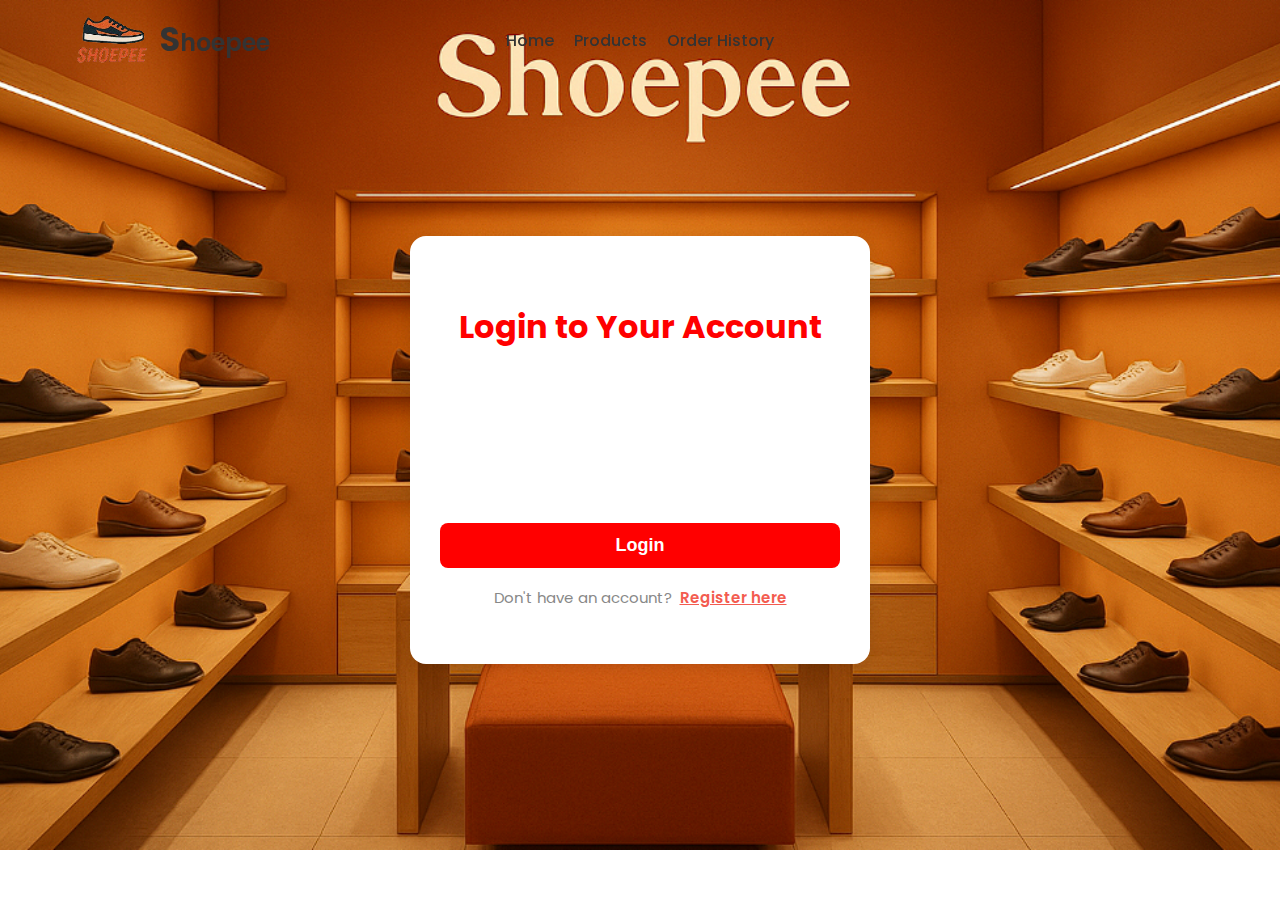
<file: login.html>
<!DOCTYPE html>
<html lang="en">
<head>
    <meta charset="UTF-8">
    <meta name="viewport" content="width=device-width, initial-scale=1.0">
    <title>Login - Shoepee</title>
    <link rel="icon" href="assets/img/logoshoepee.png" type="image/x-icon">
    <link rel="stylesheet" href="assets/css/base.css">
    <link rel="stylesheet" href="assets/css/navbar.css">
    <link rel="stylesheet" href="assets/css/hero.css">
    <link rel="stylesheet" href="assets/css/products.css">
    <link rel="stylesheet" href="assets/css/modals.css">
    <link rel="stylesheet" href="assets/css/cart.css">
    <link rel="stylesheet" href="assets/css/order-history.css">
    <link rel="stylesheet" href="assets/css/forms.css">
    <link rel="stylesheet" href="assets/css/footer.css">
    <link rel="stylesheet" href="assets/css/utilities.css">
    <link href="https://fonts.googleapis.com/css2?family=Poppins:wght@400;600&display=swap" rel="stylesheet">
</head>
<body class="login-page">
    <header class="navbar navbar-light">
        <a href="index.html" class="logo">
            <img src="assets/img/logoshoepee.png" alt="Shoepee's Logo" class="logo-img">
            <span class="logo-text">Shoepee</span>
        </a>
        <button class="hamburger-menu" aria-label="Open navigation" aria-controls="mobileNav" aria-expanded="false" onclick="openMobileNav()">
            <span></span>
            <span></span>
            <span></span>
        </button>
        <nav class="main-nav">
            <ul class="nav-links">
                <li><a href="index.html">Home</a></li>
                <li><a href="products.html">Products</a></li>
                <li><a href="order-history.html">Order History</a></li>
            </ul>
        </nav>
        <div class="mobile-nav-overlay" id="mobileNavOverlay" onclick="closeMobileNav()"></div>
        <nav class="mobile-nav" id="mobileNav" aria-hidden="true">
            <button class="close-mobile-nav" aria-label="Close navigation" onclick="closeMobileNav()">&times;</button>
            <ul class="nav-links">
                <li><a href="index.html" onclick="closeMobileNav()">Home</a></li>
                <li><a href="products.html" onclick="closeMobileNav()">Products</a></li>
                <li><a href="order-history.html" onclick="closeMobileNav()">Order History</a></li>
            </ul>
        </nav>
    </header>

    <div class="auth-container">
        <div class="auth-box">
            <h2>Login to Your Account</h2>
            <form id="loginForm" onsubmit="return handleLogin(event)">
                <div class="form-group">
                    <input type="email" id="email" placeholder="Email" required>
                </div>
                <div class="form-group">
                    <input type="password" id="password" placeholder="Password" required>
                </div>
                <button type="submit" class="auth-button">Login</button>
            </form>
            <p class="auth-switch">Don't have an account? <a href="register.html">Register here</a></p>
        </div>
    </div>

    <!-- Toast Container -->
    <div id="toast-container"></div>

    <script src="assets/js/script.js"></script>
    <script>
        function openMobileNav() {
            document.getElementById('mobileNav').classList.add('active');
            document.getElementById('mobileNavOverlay').style.display = 'block';
            document.querySelector('.hamburger-menu').setAttribute('aria-expanded', 'true');
            document.getElementById('mobileNav').setAttribute('aria-hidden', 'false');
        }
        function closeMobileNav() {
            document.getElementById('mobileNav').classList.remove('active');
            document.getElementById('mobileNavOverlay').style.display = 'none';
            document.querySelector('.hamburger-menu').setAttribute('aria-expanded', 'false');
            document.getElementById('mobileNav').setAttribute('aria-hidden', 'true');
        }
    </script>
</body>
</html>
</file>
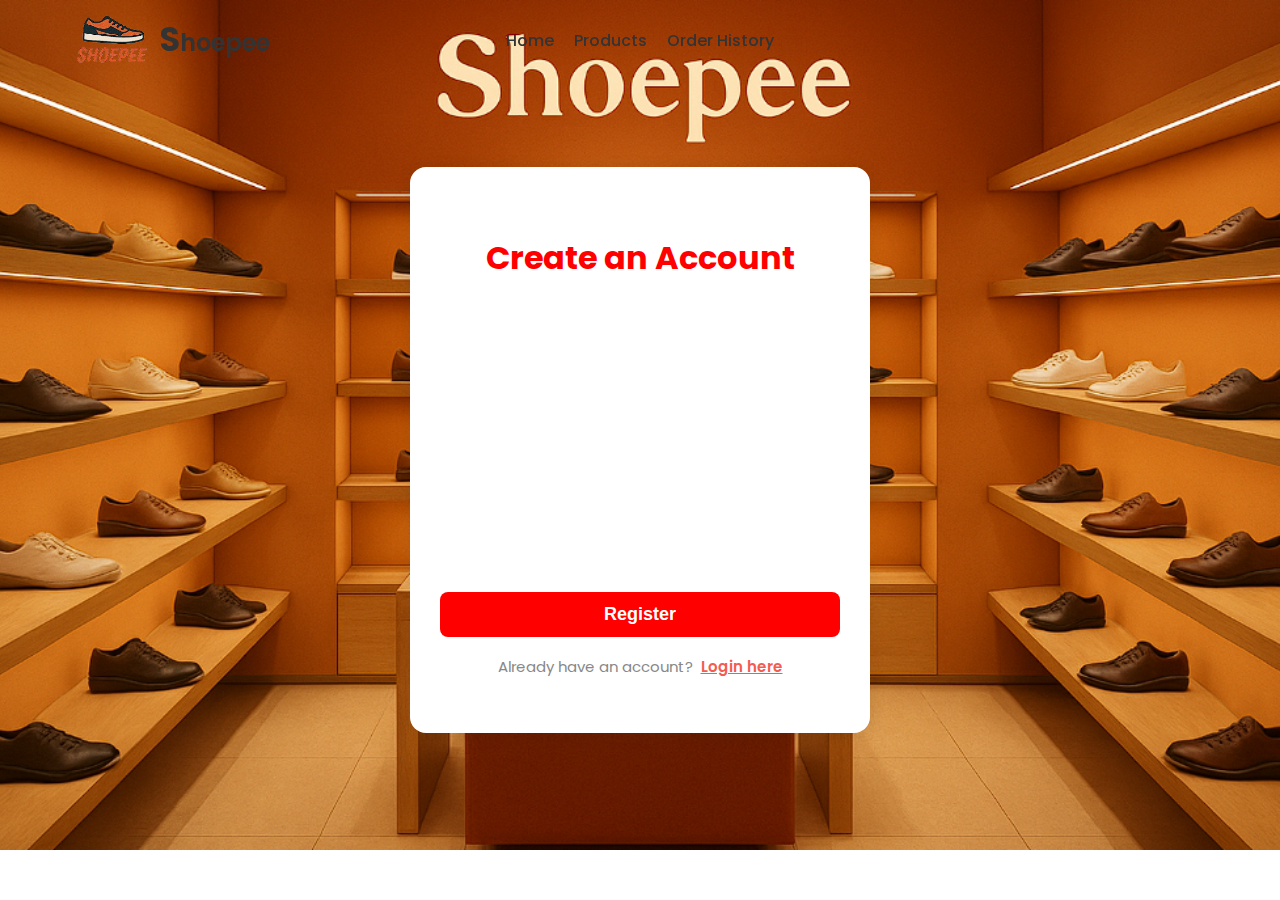
<file: register.html>
<!DOCTYPE html>
<html lang="en">
<head>
    <meta charset="UTF-8">
    <meta name="viewport" content="width=device-width, initial-scale=1.0">
    <title>Register - Shoepee</title>
    <link rel="icon" href="assets/img/logoshoepee.png" type="image/x-icon">
    <link rel="stylesheet" href="assets/css/base.css">
    <link rel="stylesheet" href="assets/css/navbar.css">
    <link rel="stylesheet" href="assets/css/hero.css">
    <link rel="stylesheet" href="assets/css/products.css">
    <link rel="stylesheet" href="assets/css/modals.css">
    <link rel="stylesheet" href="assets/css/cart.css">
    <link rel="stylesheet" href="assets/css/order-history.css">
    <link rel="stylesheet" href="assets/css/forms.css">
    <link rel="stylesheet" href="assets/css/footer.css">
    <link rel="stylesheet" href="assets/css/utilities.css">
    <link href="https://fonts.googleapis.com/css2?family=Poppins:wght@400;600&display=swap" rel="stylesheet">
</head>
<body class="register-page">
    <header class="navbar navbar-light">
        <a href="index.html" class="logo">
            <img src="assets/img/logoshoepee.png" alt="Shoepee's Logo" class="logo-img">
            <span class="logo-text">Shoepee</span>
        </a>
        <button class="hamburger-menu" aria-label="Open navigation" aria-controls="mobileNav" aria-expanded="false" onclick="openMobileNav()">
            <span></span>
            <span></span>
            <span></span>
        </button>
        <nav class="main-nav">
            <ul class="nav-links">
                <li><a href="index.html">Home</a></li>
                <li><a href="products.html">Products</a></li>
                <li><a href="order-history.html">Order History</a></li>
            </ul>
        </nav>
        <div class="mobile-nav-overlay" id="mobileNavOverlay" onclick="closeMobileNav()"></div>
        <nav class="mobile-nav" id="mobileNav" aria-hidden="true">
            <button class="close-mobile-nav" aria-label="Close navigation" onclick="closeMobileNav()">&times;</button>
            <ul class="nav-links">
                <li><a href="index.html" onclick="closeMobileNav()">Home</a></li>
                <li><a href="products.html" onclick="closeMobileNav()">Products</a></li>
                <li><a href="order-history.html" onclick="closeMobileNav()">Order History</a></li>
            </ul>
        </nav>
    </header>

    <div class="auth-container">
        <div class="auth-box">
            <h2>Create an Account</h2>
            <form id="registerForm" onsubmit="return handleRegister(event)">
                <div class="form-group">
                    <input type="text" id="fullName" placeholder="Full Name" required>
                </div>
                <div class="form-group">
                    <input type="email" id="email" placeholder="Email" required>
                </div>
                <div class="form-group">
                    <input type="password" id="password" placeholder="Password" required>
                </div>
                <div class="form-group">
                    <input type="password" id="confirmPassword" placeholder="Confirm Password" required>
                </div>
                <button type="submit" class="auth-button">Register</button>
            </form>
            <p class="auth-switch">Already have an account? <a href="login.html">Login here</a></p>
        </div>
    </div>

    <!-- Toast Container -->
    <div id="toast-container"></div>

    <script src="assets/js/script.js"></script>
    <script>
        function openMobileNav() {
            document.getElementById('mobileNav').classList.add('active');
            document.getElementById('mobileNavOverlay').style.display = 'block';
            document.querySelector('.hamburger-menu').setAttribute('aria-expanded', 'true');
            document.getElementById('mobileNav').setAttribute('aria-hidden', 'false');
        }
        function closeMobileNav() {
            document.getElementById('mobileNav').classList.remove('active');
            document.getElementById('mobileNavOverlay').style.display = 'none';
            document.querySelector('.hamburger-menu').setAttribute('aria-expanded', 'false');
            document.getElementById('mobileNav').setAttribute('aria-hidden', 'true');
        }
    </script>
</body>
</html>
</file>
<file: assets/css/base.css>
html {
  scroll-behavior: smooth;
}

body {
  margin: 0;
  font-family: 'Poppins', sans-serif;
  background-color: #f8f8f8;
  color: #333;
  margin-top: 80px; 
  overflow-x: hidden;
}

body.login-page,
body.register-page {
  margin-top: 0 !important;
} 

/* Prevent background scroll when modal is open */
body.modal-open {
  overflow: hidden !important;
  touch-action: none;
  height: 100vh;
}

/* Ensure scroll is restored when modal closes */
body:not(.modal-open) {
  overflow-x: hidden;
  overflow-y: auto;
}

@media (max-width: 900px) {
  body {
    margin-top: 0 !important;
  }
  
  body.login-page,
  body.register-page {
    margin-top: 0 !important;
  }
}

@media (max-width: 600px) {
  body {
    margin-top: 0 !important;
  }
  
  body.login-page,
  body.register-page {
    margin-top: 0 !important;
  }
}
</file>
<file: assets/css/navbar.css>
.navbar {
  background-color: transparent;
  backdrop-filter: none;  
  border: none;            
  box-shadow: none;       
  padding: 10px 40px;
  display: flex;
  justify-content: space-between;
  align-items: center;
  position: fixed;
  top: 0;
  left: 0;
  right: 0;
  z-index: 2000;
  transition: all 0.3s ease;
  width: 100vw;
  box-sizing: border-box;
  padding-left: 75px;
  padding-right: 40px;
}

/* Navbar color variants */
.navbar-light {
  background-color: rgba(255, 255, 255, 0.95);
  backdrop-filter: blur(10px);
  box-shadow: 0 2px 20px rgba(0, 0, 0, 0.1);
}

.navbar-dark {
  background-color: rgba(0, 0, 0, 0.8);
  backdrop-filter: blur(10px);
  box-shadow: 0 2px 20px rgba(0, 0, 0, 0.3);
}

.logo {
  display: flex;
  align-items: center;
  text-decoration: none;
  flex-shrink: 0;
}

.logo-img {
  height: 60px;
  margin-right: 10px;
}

.logo-text {
  font-weight: 600;
  font-size: 24px;
  color: white;
  transition: color 0.3s ease;
}

.navbar-light .logo-text {
  color: #333;
}

.navbar-dark .logo-text {
  color: white;
}

.logo-text::first-letter {
  font-size: 33px;
  font-weight: bold;
}

.main-nav {
  position: absolute;
  left: 50%;
  transform: translateX(-50%);
}

.utility-nav {
  flex-shrink: 0;
}

.nav-links {
  list-style: none;
  display: flex;
  gap: 20px;
  padding: 0;
  margin: 0;
}

.nav-links li a {
  color: white;
  text-decoration: none;
  font-weight: 500;
  transition: color 0.3s ease;
}

.navbar-light .nav-links li a {
  color: #333;
}

.navbar-dark .nav-links li a {
  color: white;
}

.nav-links li a:hover {
  color: #f35c50;
  text-decoration: underline;
  text-decoration-color: #f35c50;
  text-decoration-thickness: 3px;
} 

/* Hamburger menu styles */
.hamburger-menu {
  display: none;
  flex-direction: column;
  justify-content: center;
  align-items: center;
  width: 40px;
  height: 40px;
  background: none;
  border: none;
  cursor: pointer;
  z-index: 1100;
}
.hamburger-menu span {
  display: block;
  width: 28px;
  height: 4px;
  margin: 4px 0;
  background: #f35c50;
  border-radius: 2px;
  transition: all 0.3s;
}

/* Mobile menu overlay */
.mobile-nav-overlay {
  display: none;
  position: fixed;
  top: 0;
  left: 0;
  width: 100vw;
  height: 100vh;
  background: rgba(0,0,0,0.7);
  z-index: 1200;
  opacity: 0;
  pointer-events: none;
  transition: opacity 0.3s;
}
.mobile-nav-overlay.active {
  display: block;
  opacity: 1;
  pointer-events: auto;
}

.mobile-nav {
  position: fixed;
  top: 0;
  right: -100vw;
  width: 80vw;
  max-width: 350px;
  height: 100vh;
  background: #fff;
  box-shadow: -2px 0 16px rgba(0,0,0,0.15);
  z-index: 1300;
  display: flex;
  flex-direction: column;
  padding: 40px 24px 24px 24px;
  transition: right 0.3s;
}
.mobile-nav.active {
  right: 0;
}
.mobile-nav .nav-links {
  flex-direction: column;
  gap: 24px;
  margin-top: 40px;
}
.mobile-nav .nav-links li a {
  color: #222;
  font-size: 1.2rem;
  font-weight: 600;
}
.mobile-nav .close-mobile-nav {
  position: absolute;
  top: 18px;
  right: 18px;
  background: none;
  border: none;
  font-size: 2rem;
  color: #f35c50;
  cursor: pointer;
}

.hamburger-menu,
.mobile-nav .close-mobile-nav {
  min-width: 44px;
  min-height: 44px;
  touch-action: manipulation;
}

body.mobile-nav-open {
  overflow: hidden !important;
  touch-action: none;
}

/* Ensure scroll is restored when mobile nav closes */
body:not(.mobile-nav-open) {
  overflow-x: hidden;
  overflow-y: auto;
}

body.login-page .navbar {
  background: transparent !important;
  box-shadow: none !important;
  backdrop-filter: none !important;
}

body.register-page .navbar {
  background: transparent !important;
  box-shadow: none !important;
  backdrop-filter: none !important;
}

@media (max-width: 900px) {
  .navbar {
    padding-left: 8px;
    padding-right: 8px;
  }
  .logo-img {
    height: 40px;
  }
  .main-nav,
  .utility-nav {
    display: none !important;
  }
  .hamburger-menu {
    display: flex;
  }
}

@media (max-width: 600px) {
  .navbar {
    padding-left: 4px;
    padding-right: 4px;
  }
  .logo-text {
    font-size: 18px;
  }
} 

.navbar {
  z-index: 2000;
}

.mobile-nav {
  top: 0 !important;
  width: 90vw;
  max-width: 320px;
}

@media (max-width: 600px) {
  .mobile-nav {
    padding: 24px 8px 8px 8px;
  }
  .mobile-nav .nav-links li a {
    font-size: 1rem;
  }
  .navbar {
    background: rgba(0,0,0,0.7);
    backdrop-filter: blur(10px);
  }
  
  /* Ensure navbar doesn't interfere with modals */
  .navbar:not(.navbar-light) {
    background: rgba(0,0,0,0.7);
  }
  
  .navbar.navbar-light {
    background: rgba(255,255,255,0.95);
  }
  
  /* Products page specific mobile navbar styling */
  body:not(.login-page):not(.register-page) .navbar .nav-links li a {
    color: #000 !important;
  }
  
  body:not(.login-page):not(.register-page) .navbar .logo-text {
    color: #000 !important;
  }
  
  body:not(.login-page):not(.register-page) .hamburger-menu span {
    background: #000 !important;
  }
}
</file>
<file: assets/css/hero.css>
.hero {
  background-image: url('../img/bg5.png');
  background-size: cover;
  background-position: center;
  background-repeat: no-repeat;
  height: 83vh;
  color: #fff;
  padding-left: 75px;
  margin-top: -80px;
  text-align: left;
  padding-top: 160px;
  position: relative;
}

/* Ensure hero background only applies to pages with hero sections */
body:not(.login-page):not(.register-page) .hero {
  background-image: url('../img/bg5.png');
}

.hero::before {
  display: none;
}

.hero-content {
  position: relative;
  z-index: 2;
  max-width: 600px;
}

.hero h2 {
  font-size: 72px;
  margin-bottom: 25px;
  font-family: 'Poppins', sans-serif;
  font-weight: 800;
  line-height: 1.1;
  text-transform: uppercase;
  letter-spacing: 1.5px;
  text-shadow: 2px 2px 4px rgba(0, 0, 0, 0.3);
  position: relative;
  width: fit-content;
  display: flex;
  align-items: center;
  gap: 10px;
}

.hero h2.typewriter {
  overflow: hidden;
  border-right: 3px solid #f35c50;
  white-space: nowrap;
  margin: 0;
  animation: typing 3.5s steps(40, end),
             blink-caret 0.75s step-end infinite;
}

.hero .highlight {
  color: #ff1100;
  position: relative;
  display: inline-block;
  font-size: 100px;
  font-family: 'Roboto Slab', serif;
}

.hero .highlight.typewriter {
  overflow: hidden;
  border-right: 3px solid #ff1100;
  white-space: nowrap;
  animation: typing 2s steps(20, end),
             blink-caret 0.75s step-end infinite;
}

.hero .highlight::after {
  content: '';
  position: absolute;
  bottom: 5px;
  left: 0;
  width: 100%;
  height: 3px;
  background-color: #f35c50;
  transform: scaleX(0);
  transform-origin: right;
  transition: transform 0.3s ease;
}

.hero .highlight:hover::after {
  transform: scaleX(1);
  transform-origin: left;
}

.hero-subtitle {
  font-size: 32px;
  margin-bottom: 20px;
  font-family: 'Poppins', sans-serif;
  font-weight: 600;
  color: #ffffff;
  opacity: 0.95;
  animation: fadeInUp 1s ease-out 0.2s backwards;
  text-shadow: 1px 1px 3px rgba(0, 0, 0, 0.2);
}

.hero-description {
  font-size: 20px;
  margin-bottom: 35px;
  font-family: 'Poppins', sans-serif;
  color: #ffffff;
  opacity: 0.9;
  line-height: 1.6;
  animation: fadeInUp 1s ease-out 0.4s backwards;
  max-width: 500px;
  text-shadow: 1px 1px 2px rgba(0, 0, 0, 0.2);
}

.butones {
  margin-top: 25px;
  background-color: #ff1100;
  color: #fff;
  padding: 18px 40px;
  border-radius: 30px;
  font-size: 20px;
  font-weight: 600;
  text-decoration: none;
  transition: all 0.3s ease;
  border: 2px solid #f35c50;
  animation: fadeInUp 1s ease-out 0.6s backwards;
  text-transform: uppercase;
  letter-spacing: 1px;
}

.butones:hover {
  background-color: transparent;
  color: #f35c50;
  transform: translateY(-3px);
  box-shadow: 0 5px 15px rgba(243, 92, 80, 0.3);
}

@keyframes typing {
  from { width: 0; }
  to { width: 100%; }
}

@keyframes blink-caret {
  from, to { border-color: transparent; }
  50% { border-color: #f35c50; }
}

@media (max-width: 900px) {
  .hero {
    margin-top: 0;
    padding-left: 8px;
    padding-top: 48px;
    min-height: 100svh;
    height: auto;
    width: 100vw;
    overflow-x: hidden;
    z-index: 1;
  }
  .hero h2 {
    font-size: 2.2rem;
  }
  .hero .highlight {
    font-size: 2.5rem;
  }
  .hero-content {
    max-width: 95vw;
    width: 100%;
  }
  .hero-subtitle {
    font-size: 1.2rem;
  }
  .hero-description {
    font-size: 1rem;
    max-width: 90vw;
  }
  .butones {
    padding: 12px 24px;
    font-size: 1rem;
  }
}

@media (max-width: 600px) {
  .hero {
    padding-top: 80px;
    padding-left: 4px;
    min-height: 60vh;
    height: auto;
    background-size: cover; /* Always fill the hero area */
    background-position: center top; /* Show the top/center of the image */
    background-repeat: no-repeat;
    /* Remove background-color and background-size: contain */
  }
  .hero h2 {
    font-size: 1.5rem;
  }
  .hero .highlight {
    font-size: 2rem;
  }
  .hero-content {
    max-width: 99vw;
    width: 100%;
  }
  .hero-subtitle {
    font-size: 1rem;
  }
  .hero-description {
    font-size: 0.95rem;
    max-width: 98vw;
  }
  .butones {
    padding: 10px 16px;
    font-size: 0.95rem;
  }
  .hero h2.typewriter {
    animation: none !important;
    overflow: visible !important;
    white-space: normal !important;
    border-right: none !important;
  }
  /* On mobile, background-size: cover ensures the image fills the hero area */
}

/* NOTE: For the home page, set body { margin-top: 0 !important; } in a mobile media query in base.css if needed. */
</file>
<file: assets/css/products.css>
.popular {
  padding: 4rem 2rem;
  background: #f8f9fa;
}

.popular .subtitle {
  text-align: center;
  font-size: 2.5rem;
  margin-bottom: 3rem;
  color: #333;
  font-weight: 700;
  text-transform: uppercase;
  letter-spacing: 1px;
}

.product-grid {
  display: grid;
  grid-template-columns: repeat(auto-fit, minmax(300px, 1fr));
  gap: 2rem;
  max-width: 1400px;
  margin: 0 auto;
}

.product-card {
  background: #fff;
  border-radius: 15px;
  overflow: hidden;
  transition: transform 0.3s ease, box-shadow 0.3s ease;
  position: relative;
  box-shadow: 0 10px 20px rgba(0,0,0,0.3);
}

.product-card:hover {
  transform: translateY(-5px);
  box-shadow: 0 10px 20px rgba(0,0,0,0.9);
}

.product-image {
  position: relative;
  overflow: hidden;
  aspect-ratio: 1;
}

.product-image img {
  width: 100%;
  height: 100%;
  object-fit: cover;
  transition: transform 0.3s ease;
}

.product-card:hover .product-image img {
  transform: scale(1.05);
}

.product-card.premium {
  background: linear-gradient(145deg, #ffffff, #f5f5f5);
  border: 1px solid rgba(0,0,0,0.1);
  padding: 1.5rem;
  border-radius: 15px;
  overflow: hidden;
  transition: transform 0.3s ease, box-shadow 0.3s ease;
  position: relative;
}

.product-card.premium:hover {
  transform: translateY(-5px);
  box-shadow: 0 10px 20px rgba(0,0,0,0.7);
}

.premium .card-badge {
  position: absolute;
  top: 1rem;
  left: 1rem;
  background: #ff0015;
  color: white;
  padding: 0.5rem 1rem;
  border-radius: 25px;
  font-weight: 600;
  font-size: 0.9rem;
  z-index: 2;
}

.premium .product-image {
  position: relative;
  overflow: hidden;
  aspect-ratio: 1;
  border-radius: 10px;
  margin-bottom: 1rem;
}

.premium .product-image img {
  width: 100%;
  height: 100%;
  object-fit: cover;
  transition: transform 0.3s ease;
}

.premium .hover-overlay {
  position: absolute;
  top: 0;
  left: 0;
  right: 0;
  bottom: 0;
  background: rgba(0,0,0,0.5);
  display: flex;
  align-items: center;
  justify-content: center;
  opacity: 0;
  transition: opacity 0.3s ease;
}

.premium:hover .hover-overlay {
  opacity: 1;
}

.premium .quick-view {
  color: white;
  font-weight: 600;
  padding: 0.8rem 1.5rem;
  border: 2px solid white;
  border-radius: 25px;
  cursor: pointer;
  transition: all 0.3s ease;
}

.premium .quick-view:hover {
  background: white;
  color: #ff4757;
}

.premium .product-info {
  padding: 0.5rem;
}

.premium .product-header {
  display: flex;
  justify-content: space-between;
  align-items: center;
  margin-bottom: 0.5rem;
}

.premium .brand-tag {
  color: #ff4757;
  font-weight: 600;
  font-size: 0.9rem;
}

.premium .rating {
  display: flex;
  align-items: center;
  gap: 0.5rem;
}

.premium .stars {
  color: #ffa502;
}

.premium .rating-count {
  color: #747d8c;
  font-size: 0.9rem;
}

.premium h3 {
  font-size: 1.2rem;
  font-weight: 600;
  color: #2f3542;
  margin-bottom: 0.5rem;
}

.premium .price-tag {
  font-size: 1.5rem;
  font-weight: 700;
  color: #2f3542;
  margin: 0.5rem 0;
}

.premium .sales-info {
  background: #f1f2f6;
  color: #747d8c;
  padding: 0.5rem 1rem;
  border-radius: 20px;
  font-size: 0.9rem;
  display: inline-block;
  margin-bottom: 1rem;
}

.premium .card-actions {
  display: flex;
  gap: 1rem;
  margin-top: 1rem;
}

.premium .card-actions button {
  flex: 1;
  padding: 0.8rem;
  border: none;
  border-radius: 5px;
  font-weight: 600;
  cursor: pointer;
  transition: all 0.3s ease;
}

.premium .add-to-cart {
  background: #eeeef0;
  color: #1d1e20;
}

.premium .add-to-cart:hover {
  background: #aaabac;
}

.premium .buy-now {
  background: #ff0015;
  color: white;
}

.premium .buy-now:hover {
  background: #ce0523;
}

.product-card.modern {
  background: #fff;
  box-shadow: 0 5px 15px rgba(0,0,0,0.05);
}

.modern .trending-tag {
  position: absolute;
  top: 1rem;
  right: 1rem;
  background: #2ed573;
  color: white;
  padding: 0.5rem 1rem;
  border-radius: 5px;
  font-weight: 600;
  font-size: 0.9rem;
}

.modern .product-info {
  padding: 1.5rem;
}

@media (max-width: 600px) {
  .products-grid,
  .product-grid {
    grid-template-columns: repeat(2, 1fr) !important;
  }
  .product-card {
    padding: 12px !important;
    min-width: 0 !important;
  }
  .product-image {
    aspect-ratio: 1 !important;
  }
  .product-info {
    padding: 0.3rem !important;
  }
  .card-actions {
    margin-top: 0.3rem !important;
    gap: 0.3rem !important;
    flex-direction: column !important;
  }
  .card-actions button {
    padding: 10px 6px !important;
    font-size: 0.8rem !important;
  }
}
</file>
<file: assets/css/modals.css>
.modal {
  display: none;
  position: fixed;
  top: 0;
  left: 0;
  width: 100%;
  height: 100%;
  background-color: rgba(0, 0, 0, 0.5);
  align-items: center;
  justify-content: center;
  z-index: 10000;
}

.modal.active {
  display: flex !important;
}

.modal-content {
  background-color: #fff;
  padding: 20px;
  border-radius: 8px;
  width: 80%;
  max-width: 400px;
  box-shadow: 0 0 15px rgba(0, 0, 0, 0.2);
  position: relative;
  z-index: 10001;
}

.close-button {
  float: right;
  font-size: 28px;
  cursor: pointer;
  color: #f35c50;
  background: none;
  border: none;
  position: absolute;
  top: 10px;
  right: 15px;
}

.modal-footer {
  margin-top: 20px;
  display: flex;
  justify-content: space-between;
}

#checkout-modal {
  position: fixed;
  top: 0;
  left: 0;
  width: 100%;
  height: 100%;
  background-color: rgba(0, 0, 0, 0.5);
  display: none;
  align-items: center;
  justify-content: center;
  z-index: 10002;
}

#checkout-modal .modal-content {
  background-color: #fff;
  padding: 30px;
  border-radius: 16px;
  width: 90%;
  max-width: 500px;
  margin: auto;
  box-shadow: 0 8px 24px rgba(0, 0, 0, 0.2);
  font-family: 'Poppins', sans-serif;
  position: relative;
  z-index: 10003;
}

#checkout-modal .modal-content h2.abcd {
  text-align: center;
  margin-bottom: 20px;
  font-size: 28px;
  font-weight: 700;
  color: #f35c50;
  border-bottom: 2px solid #f35c50;
  padding-bottom: 10px;
}

.checkout-section {
  margin-bottom: 20px;
}

.checkout-section h3 {
  color: #333;
  margin-bottom: 10px;
  font-size: 20px;
  border-bottom: 1px solid #ddd;
  padding-bottom: 6px;
}

.checkout-section p {
  margin: 6px 0;
  font-size: 16px;
  color: #555;
}

.checkout-section.total p {
  font-size: 18px;
  font-weight: bold;
  color: #222;
}

#checkout-modal button {
  margin-top: 20px;
  padding: 10px 20px;
  background-color: #4CAF50;
  color: white;
  border: none;
  border-radius: 4px;
  cursor: pointer;
}

#checkout-modal button:hover {
  background-color: #45a049;
}

.quick-view-modal {
  display: none;
  position: fixed;
  z-index: 10004;
  left: 0;
  top: 0;
  width: 100%;
  height: 100%;
  overflow: auto;
  background-color: rgba(0, 0, 0, 0.6);
}

.quick-view-modal.active {
  display: flex;
  align-items: center;
  justify-content: center;
}

.quick-view-content {
  background: #fff;
  border-radius: 16px;
  box-shadow: 0 4px 24px rgba(0,0,0,0.18);
  padding: 32px 24px;
  max-width: 400px;
  width: 90%;
  text-align: center;
  position: relative;
  animation: fadeIn 0.4s ease-in-out;
  z-index: 10005;
}

.quick-view-content img {
  max-width: 100%;
  border-radius: 12px;
  margin-bottom: 18px;
}

.close-quick-view {
  position: absolute;
  top: 16px;
  right: 16px;
  background: none;
  border: none;
  font-size: 28px;
  color: #f35c50;
  cursor: pointer;
  transition: color 0.2s;
}

.close-quick-view:hover {
  color: #db2e24;
} 

/* Cart Modal Specific Styles */
.cart-modal-content {
  max-width: 600px;
  width: 90%;
  max-height: 80vh;
  overflow-y: auto;
}

.cart-modal-header {
  display: flex;
  justify-content: space-between;
  align-items: center;
  margin-bottom: 20px;
  padding-bottom: 15px;
  border-bottom: 2px solid #f0f0f0;
  margin: 20px;
}

.cart-modal-header h2 {
  margin: 0;
  color: #333;
  font-size: 1.5rem;
}

.cart-select-all-section {
  margin-bottom: 15px;
  padding: 10px 0;
  border-bottom: 1px solid #eee;
}

.select-all-label {
  display: flex;
  align-items: center;
  gap: 6px;
  cursor: pointer;
  font-weight: 600;
  color: #333;
  padding-left: 20px;
}
.cart-select-all-section #selectAllCartLabel {
  margin-left: 0;
}

.cart-items-container {
  margin-bottom: 20px;
}

.cart-empty-state {
  text-align: center;
  padding: 40px 20px;
  display: none;
  background: #f9f9f9;
  border-radius: 12px;
  box-shadow: 0 2px 12px rgba(0,0,0,0.06);
  margin: 30px auto;
  max-width: 350px;
}
.cart-empty-state .empty-cart-icon {
  font-size: 3rem;
  margin-bottom: 15px;
  color: #ff1100;
}
.cart-empty-state .empty-cart-text {
  font-size: 1.2rem;
  color: #888;
  margin-bottom: 10px;
}
.cart-empty-state .shop-now-btn {
  margin-top: 18px;
  background: #ff1100;
  color: #fff;
  padding: 10px 28px;
  border-radius: 8px;
  font-size: 1.08em;
  font-weight: 700;
  text-decoration: none;
  box-shadow: 0 2px 8px rgba(255,17,0,0.10);
  border: none;
  display: inline-block;
  transition: background 0.2s, color 0.2s;
}
.cart-empty-state .shop-now-btn:hover {
  background: #c00b0b;
}

.cart-footer {
  border-top: 2px solid #f0f0f0;
  padding-top: 20px;
}

.cart-summary {
  margin-bottom: 15px;
}

.cart-total-row {
  display: flex;
  justify-content: space-between;
  align-items: center;
  margin-bottom: 10px;
  font-size: 1.2rem;
  font-weight: 700;
}

.checkout-btn {
  width: 100%;
  padding: 12px;
  background: linear-gradient(45deg, #ff0015, #ff4757);
  color: white;
  border: none;
  border-radius: 8px;
  font-weight: 600;
  cursor: pointer;
  display: flex;
  align-items: center;
  justify-content: center;
  gap: 8px;
  transition: all 0.3s ease;
}

.checkout-btn:hover {
  background: linear-gradient(45deg, #ce0523, #ff3742);
  transform: translateY(-2px);
}

/* Customer Modal Specific Styles */
.customer-modal-content {
  max-width: 500px;
  width: 90%;
}

.customer-modal-header {
  display: flex;
  justify-content: space-between;
  align-items: center;
  margin-bottom: 20px;
  padding-bottom: 15px;
  border-bottom: 2px solid #f0f0f0;
  margin: 20px;
}

.customer-modal-header h2 {
  margin: 0;
  color: #333;
  font-size: 1.5rem;
}

.customer-modal-body {
  padding: 20px 0;
}

.customer-info-intro {
  text-align: center;
  margin-bottom: 25px;
  color: #666;
}

.form-field-group {
  margin-bottom: 20px;
}

.form-label {
  display: flex;
  align-items: center;
  gap: 8px;
  margin-bottom: 8px;
  font-weight: 600;
  color: #333;
}

.customer-input {
  width: 100%;
  padding: 12px;
  border: 1px solid #ddd;
  border-radius: 8px;
  font-size: 16px;
  transition: border-color 0.3s ease;
}

.customer-input:focus {
  border-color: #ff0015;
  outline: none;
}

.customer-form-footer {
  margin-top: 30px;
}

.place-order-btn {
  width: 100%;
  padding: 15px;
  background: linear-gradient(45deg, #ff0015, #ff4757);
  color: white;
  border: none;
  border-radius: 8px;
  font-weight: 600;
  cursor: pointer;
  display: flex;
  align-items: center;
  justify-content: center;
  gap: 8px;
  transition: all 0.3s ease;
}

.place-order-btn:hover {
  background: linear-gradient(45deg, #ce0523, #ff3742);
  transform: translateY(-2px);
}

/* Receipt Modal Specific Styles */
.receipt-modal-content {
  max-width: 600px;
  width: 90%;
  max-height: 80vh;
  overflow-y: auto;
}

.receipt-modal-header {
  display: flex;
  justify-content: space-between;
  align-items: center;
  margin-bottom: 20px;
  padding-bottom: 15px;
  border-bottom: 2px solid #f0f0f0;
  margin: 20px;
}

.receipt-modal-header h2 {
  margin: 0;
  color: #333;
  font-size: 1.5rem;
}

.receipt-modal-body {
  padding: 20px 0;
}

.receipt-success-banner {
  text-align: center;
  margin-bottom: 30px;
  padding: 20px;
  background: linear-gradient(45deg, #4CAF50, #45a049);
  color: white;
  border-radius: 12px;
}

.success-icon {
  font-size: 3rem;
  margin-bottom: 15px;
}

.receipt-section {
  margin-bottom: 25px;
  padding: 15px;
  border: 1px solid #eee;
  border-radius: 8px;
}

.section-header {
  display: flex;
  align-items: center;
  gap: 10px;
  margin-bottom: 15px;
  font-weight: 600;
  color: #333;
}

.section-content {
  color: #666;
}

.detail-row {
  display: flex;
  justify-content: space-between;
  margin-bottom: 8px;
}

.detail-label {
  font-weight: 600;
  color: #333;
}

.total-amount-display {
  text-align: center;
  font-size: 1.3rem;
  font-weight: 700;
  color: #ff0015;
}

.receipt-footer {
  margin-top: 30px;
  text-align: center;
}

.close-receipt-btn {
  padding: 12px 24px;
  background: #6c757d;
  color: white;
  border: none;
  border-radius: 8px;
  font-weight: 600;
  cursor: pointer;
  display: flex;
  align-items: center;
  gap: 8px;
  margin: 0 auto;
  transition: all 0.3s ease;
}

.close-receipt-btn:hover {
  background: #5a6268;
  transform: translateY(-2px);
} 

/* Cart Item Styles */
.cart-item {
  display: flex;
  align-items: center;
  gap: 15px;
  padding: 15px;
  border: 1px solid #eee;
  border-radius: 8px;
  margin-bottom: 10px;
  background: #f9f9f9;
}

.cart-item-checkbox {
  flex-shrink: 0;
}

.cart-item-details {
  flex: 1;
  min-width: 0;
}

.cart-item-name {
  font-weight: 600;
  color: #333;
  margin-bottom: 8px;
  font-size: 1rem;
}

.cart-item-specs {
  display: flex;
  gap: 15px;
  align-items: center;
  flex-wrap: wrap;
}

.cart-size-selector {
  display: flex;
  align-items: center;
  gap: 5px;
}

.cart-size-select {
  padding: 5px 8px;
  border: 1px solid #ddd;
  border-radius: 4px;
  font-size: 0.9rem;
}

.cart-quantity-controls {
  display: flex;
  align-items: center;
  gap: 5px;
}

.cart-quantity-btn {
  width: 30px;
  height: 30px;
  border: 1px solid #ddd;
  background: #fff;
  border-radius: 4px;
  cursor: pointer;
  display: flex;
  align-items: center;
  justify-content: center;
  font-weight: 600;
  transition: all 0.3s ease;
}

.cart-quantity-btn:hover {
  background: #f0f0f0;
}

.cart-quantity-input {
  width: 50px;
  height: 30px;
  text-align: center;
  border: 1px solid #ddd;
  border-radius: 4px;
  font-size: 0.9rem;
}

.cart-item-price {
  font-weight: 700;
  color: #ff0015;
  font-size: 1.1rem;
  flex-shrink: 0;
}

.delete-btn {
  background: #dc3545;
  color: white;
  border: none;
  border-radius: 4px;
  padding: 8px 12px;
  cursor: pointer;
  font-size: 1rem;
  transition: all 0.3s ease;
  flex-shrink: 0;
}

.delete-btn:hover {
  background: #c82333;
  transform: scale(1.05);
}

/* Checkbox Styles */
.checkmark {
  display: inline-block;
  width: 18px;
  height: 18px;
  border: 2px solid #ddd;
  border-radius: 3px;
  position: relative;
  background: #fff;
}

input[type="checkbox"]:checked + .checkmark {
  background: #ff0015;
  border-color: #ff0015;
}

input[type="checkbox"]:checked + .checkmark::after {
  content: '✓';
  position: absolute;
  top: 50%;
  left: 50%;
  transform: translate(-50%, -50%);
  color: white;
  font-size: 12px;
  font-weight: bold;
}

input[type="checkbox"] {
  display: none;
} 

/* Product Selection Modal Styles */
.product-selection-modal {
  display: none;
  position: fixed;
  top: 0;
  left: 0;
  width: 100%;
  height: 100%;
  background-color: rgba(0, 0, 0, 0.5);
  align-items: center;
  justify-content: center;
  z-index: 10007;
}

.product-selection-modal.active {
  display: flex !important;
}

.product-selection-content {
  background: #fff;
  border-radius: 16px;
  box-shadow: 0 8px 32px rgba(0, 0, 0, 0.2);
  padding: 0;
  max-width: 500px;
  width: 90%;
  max-height: 80vh;
  overflow-y: auto;
  position: relative;
  z-index: 10008;
}

.product-selection-header {
  display: flex;
  justify-content: space-between;
  align-items: center;
  padding: 20px 24px;
  border-bottom: 1px solid #eee;
  background: linear-gradient(45deg, #ff0015, #ff4757);
  color: white;
  border-radius: 16px 16px 0 0;
}

.product-selection-header h2 {
  margin: 0;
  font-size: 1.5rem;
  font-weight: 700;
}

.product-selection-header .close-button {
  background: none;
  border: none;
  color: white;
  font-size: 28px;
  cursor: pointer;
  padding: 0;
  position: static;
  float: none;
}

.product-selection-main {
  padding: 24px;
}

.product-selection-image {
  text-align: center;
  margin-bottom: 20px;
}

.product-selection-image img {
  max-width: 200px;
  max-height: 200px;
  border-radius: 12px;
  box-shadow: 0 4px 16px rgba(0, 0, 0, 0.1);
}

.product-selection-info {
  margin-bottom: 24px;
}

.product-selection-name {
  font-size: 1.4rem;
  font-weight: 700;
  color: #333;
  margin-bottom: 8px;
}

.product-selection-price {
  font-size: 1.6rem;
  font-weight: 800;
  color: #ff0015;
  margin-bottom: 16px;
}

.size-selection {
  margin-bottom: 20px;
}

.size-selection h3 {
  font-size: 1.1rem;
  font-weight: 600;
  color: #333;
  margin-bottom: 12px;
}

.size-options {
  display: flex;
  gap: 10px;
  flex-wrap: wrap;
}

.size-option {
  width: 50px;
  height: 50px;
  border: 2px solid #ddd;
  border-radius: 8px;
  display: flex;
  align-items: center;
  justify-content: center;
  cursor: pointer;
  font-weight: 600;
  transition: all 0.3s ease;
  background: #fff;
}

.size-option:hover {
  border-color: #ff0015;
  background: #fff5f5;
}

.size-option.selected {
  border-color: #ff0015;
  background: #ff0015;
  color: white;
}

.quantity-selection {
  margin-bottom: 24px;
}

.quantity-selection h3 {
  font-size: 1.1rem;
  font-weight: 600;
  color: #333;
  margin-bottom: 12px;
}

.quantity-controls {
  display: flex;
  align-items: center;
  gap: 15px;
}

.quantity-btn {
  width: 40px;
  height: 40px;
  border: 2px solid #ddd;
  background: #fff;
  border-radius: 8px;
  cursor: pointer;
  display: flex;
  align-items: center;
  justify-content: center;
  font-weight: 700;
  font-size: 1.2rem;
  transition: all 0.3s ease;
}

.quantity-btn:hover {
  border-color: #ff0015;
  background: #fff5f5;
}

.quantity-input {
  width: 80px;
  height: 40px;
  text-align: center;
  border: 2px solid #ddd;
  border-radius: 8px;
  font-size: 1.1rem;
  font-weight: 600;
}

.quantity-input:focus {
  border-color: #ff0015;
  outline: none;
}

.product-selection-actions {
  display: flex;
  gap: 12px;
}

.product-selection-actions button {
  flex: 1;
  padding: 14px 20px;
  border: none;
  border-radius: 8px;
  font-weight: 600;
  font-size: 1rem;
  cursor: pointer;
  transition: all 0.3s ease;
  display: flex;
  align-items: center;
  justify-content: center;
  gap: 8px;
}

.add-to-cart-btn {
  background: linear-gradient(45deg, #f8f9fa, #e9ecef);
  color: #495057;
}

.add-to-cart-btn:hover {
  background: linear-gradient(45deg, #e9ecef, #dee2e6);
  transform: translateY(-2px);
}

.buy-now-btn {
  background: linear-gradient(45deg, #ff0015, #ff4757);
  color: white;
}

.buy-now-btn:hover {
  background: linear-gradient(45deg, #ce0523, #ff3742);
  transform: translateY(-2px);
} 

/* Two-column layout for product selection modal */
.product-selection-main.two-column {
  display: flex;
  gap: 32px;
  align-items: flex-start;
  justify-content: center;
}
.product-selection-image {
  flex: 0 0 200px;
  text-align: center;
}
.product-selection-options {
  flex: 1 1 220px;
  display: flex;
  flex-direction: column;
  gap: 24px;
}
.product-selection-details {
  border-top: 1px solid #eee;
  margin: 0 24px 0 24px;
  padding: 18px 0 0 0;
  text-align: left;
}
@media (max-width: 700px) {
  .product-selection-main.two-column {
    flex-direction: column;
    gap: 18px;
    align-items: stretch;
  }
  .product-selection-image {
    margin-bottom: 0;
    flex: none;
  }
  .product-selection-details {
    margin: 0 0 0 0;
    padding: 18px 0 0 0;
  }
}
.product-selection-actions {
  display: flex;
  gap: 12px;
  margin: 24px 24px 0 24px;
} 

/* Enlarge modal */
.product-selection-content.fit-viewport {
  max-width: 700px;
  width: 98vw;
  max-height: 98vh;
  min-height: unset;
  display: flex;
  flex-direction: column;
  justify-content: flex-start;
  padding: 0;
  overflow: hidden;
}
.product-selection-header {
  display: flex;
  justify-content: space-between;
  align-items: center;
  padding: 14px 18px 10px 18px;
  border-bottom: 1px solid #eee;
  background: linear-gradient(45deg, #ff0015, #ff4757);
  color: white;
  border-radius: 16px 16px 0 0;
  font-size: 1.1em;
}
.product-selection-header .product-selection-name {
  font-size: 1.2em;
  font-weight: 700;
  color: #fff;
  margin: 0;
  padding: 0;
}
/* Product selection modal header row */
.product-selection-header-row {
  display: flex;
  align-items: center;
  justify-content: center;
  position: relative;
  padding: 14px 18px 10px 18px;
  border-bottom: 1px solid #eee;
  background: linear-gradient(120deg, #ff0015 20%, #ff4757 40%, rgba(255,255,255,0.18) 50%, #ff4757 60%, #ff0015 80%);
  background-size: 200% 100%;
  color: white;
  border-radius: 16px 16px 0 0;
  font-size: 1.1em;
  animation: shine-slide 3s linear infinite alternate;
  margin: 20px;
}
.product-selection-header-title {
  flex: 1;
  text-align: center;
  font-size: 1.3em;
  font-weight: 700;
  letter-spacing: 0.5px;
  background: none;
}
.product-selection-header-row .close-button {
  position: absolute;
  right: 18px;
  top: 50%;
  transform: translateY(-50%);
  background: none;
  border: none;
  color: white;
  font-size: 28px;
  cursor: pointer;
  padding: 0;
}
.product-selection-main.two-column.compact {
  padding: 24px 32px 0 32px;
  gap: 32px;
  display: flex;
  align-items: stretch;
  height: 100%;
}
.product-selection-image-center {
  flex: 0 0 300px;
  min-height: 340px;
  display: flex;
  align-items: center;
  justify-content: center;
  height: 100%;
  padding-top: 75px;
}
.product-selection-image-center img {
  max-width: 260px;
  max-height: 320px;
}
.product-selection-options {
  flex: 1 1 220px;
  display: flex;
  flex-direction: column;
  gap: 12px;
  position: relative;
}
.product-selection-name-topright {
  position: absolute;
  top: 0;
  right: 0;
  font-size: 1.1em;
  font-weight: 700;
  color: #ff0015;
  margin-bottom: 8px;
  background: #fff;
  padding: 2px 10px;
  border-radius: 8px;
  box-shadow: 0 2px 8px rgba(0,0,0,0.04);
  z-index: 2;
}
.product-selection-price {
  font-size: 1.1em;
  font-weight: 700;
  color: #ff0015;
  margin-bottom: 6px;
}
.size-selection, .quantity-selection {
  margin-bottom: 8px;
}
.size-options {
  gap: 6px;
}
.price-summary.compact {
  margin: 8px 0 0 0;
  padding: 0;
  background: none;
  border-radius: 0;
}
.product-selection-actions.compact {
  margin: 12px 32px 18px 32px;
  gap: 8px;
  display: flex;
  justify-content: flex-end;
}
.product-selection-actions.compact button {
  padding: 10px 0;
  font-size: 1em;
}
@media (max-width: 900px) {
  .product-selection-content.fit-viewport {
    max-width: 99vw;
    width: 99vw;
    max-height: 99vh;
  }
  .product-selection-main.two-column.compact {
    flex-direction: column;
    gap: 16px;
    align-items: stretch;
    padding: 16px 4vw 0 4vw;
    height: auto;
  }
  .product-selection-image-center {
    min-height: 120px;
    margin-bottom: 0;
    flex: none;
    height: auto;
  }
  .product-selection-image-center img {
    max-width: 90vw;
    max-height: 180px;
  }
  .product-selection-actions.compact {
    margin: 10px 4vw 10px 4vw;
    justify-content: center;
  }
} 

/* Customer Modal UI/UX Enhancements */
.customer-modal-content {
  max-width: 480px;
  width: 96vw;
  background: #fff;
  border-radius: 18px;
  box-shadow: 0 8px 32px rgba(0,0,0,0.18);
  overflow: hidden;
  padding: 0;
}
.customer-modal-header {
  display: flex;
  justify-content: space-between;
  align-items: center;
  background: linear-gradient(120deg, #ff0015 20%, #ff4757 40%, rgba(255,255,255,0.09) 50%, #ff4757 60%, #ff0015 80%);
  background-size: 200% 100%;
  color: #fff;
  border-radius: 18px 18px 0 0;
  padding: 22px 28px 16px 28px;
  border-bottom: 1.5px solid #f0f0f0;
  position: relative;
  animation: shine-slide 3s linear infinite alternate;
}
.customer-modal-header h2 {
  margin: 0;
  font-size: 1.45rem;
  font-weight: 700;
  letter-spacing: 0.5px;
  display: flex;
  align-items: center;
  gap: 10px;
}
.customer-modal-header .close-button {
  background: none;
  border: none;
  color: #fff;
  font-size: 2rem;
  cursor: pointer;
  padding: 0 4px;
  border-radius: 50%;
  transition: background 0.2s, color 0.2s;
  position: absolute;
  right: 18px;
  top: 50%;
  transform: translateY(-50%);
}
.customer-modal-header .close-button:hover {
  background: #fff2f2;
  color: #ff0015;
}
.customer-modal-body {
  background: #f8f9fa;
  padding: 32px 28px 24px 28px;
  display: flex;
  flex-direction: column;
  align-items: center;
}
.customer-form {
  width: 100%;
  max-width: 370px;
  margin: 0 auto;
}
.form-field-group {
  margin-bottom: 22px;
  width: 100%;
}
.customer-input {
  width: 100%;
  box-sizing: border-box;
  padding: 14px 14px 14px 40px;
  border: 1.5px solid #e0e0e0;
  border-radius: 9px;
  font-size: 1.08em;
  background: #fff;
  transition: border-color 0.3s, box-shadow 0.3s;
  box-shadow: 0 1px 4px rgba(0,0,0,0.03);
  position: relative;
  display: block;
}
.customer-input:focus {
  border-color: #ff0015;
  outline: none;
  box-shadow: 0 0 0 2px #ff001533;
}
.field-icon {
  font-size: 1.2em;
  color: #ff0015;
  margin-right: 2px;
}
.customer-form-footer {
  margin-top: 32px;
  width: 100%;
}
.place-order-btn {
  width: 100%;
  min-width: 0;
  box-sizing: border-box;
  padding: 16px 0;
  background: linear-gradient(45deg, #ff0015, #ff4757);
  color: white;
  border: none;
  border-radius: 9px;
  font-weight: 700;
  font-size: 1.13em;
  cursor: pointer;
  display: flex;
  align-items: center;
  justify-content: center;
  gap: 10px;
  box-shadow: 0 2px 12px rgba(255,0,21,0.08);
  transition: background 0.2s, transform 0.2s;
}
.place-order-btn:hover {
  background: linear-gradient(120deg, #ff0015 20%, #ff4757 40%, rgba(255,255,255,0.09) 50%, #ff4757 60%, #ff0015 80%);
  background-size: 200% 100%;
  background-position: -200% 0;
  animation: shine-slide 2.2s linear infinite alternate;
  transform: translateY(-2px) scale(1.02);
}
@media (max-width: 600px) {
  .customer-modal-content {
    max-width: 99vw;
    padding: 0;
  }
  .customer-modal-header, .customer-modal-body {
    padding-left: 6vw;
    padding-right: 6vw;
  }
  .customer-modal-body {
    padding-top: 22px;
    padding-bottom: 18px;
  }
  .customer-form {
    max-width: 100%;
  }
  .customer-form-footer {
    margin-top: 22px;
  }
} 

/* Shining sliding effect keyframes */
@keyframes shine-slide {
  0% {
    background-position: -200% 0;
  }
  100% {
    background-position: 200% 0;
  }
} 

/* Receipt Modal UI/UX Enhancements */
.receipt-modal-content {
  max-width: 600px;
  width: 96vw;
  background: #fff;
  border-radius: 24px;
  box-shadow: 0 12px 40px rgba(67,233,123,0.18), 0 2px 8px rgba(0,0,0,0.08);
  overflow-y: auto;
  max-height: 90vh;
  padding: 0;
  transition: box-shadow 0.3s;
}
.receipt-modal-header {
  display: flex;
  justify-content: space-between;
  align-items: center;
  background: linear-gradient(120deg, #43e97b 20%, #38f9d7 40%, rgba(255,255,255,0.09) 50%, #38f9d7 60%, #43e97b 80%);
  background-size: 200% 100%;
  color: #fff;
  border-radius: 20px 20px 0 0;
  padding: 24px 32px 18px 32px;
  border-bottom: 1.5px solid #f0f0f0;
  position: relative;
  animation: shine-slide 3s linear infinite alternate;
}
.receipt-modal-header h2 {
  margin: 0;
  font-size: 1.5rem;
  font-weight: 700;
  letter-spacing: 0.5px;
  display: flex;
  align-items: center;
  gap: 10px;
}
.receipt-modal-header .close-button {
  background: none;
  border: none;
  color: #fff;
  font-size: 2rem;
  cursor: pointer;
  padding: 0 4px;
  border-radius: 50%;
  transition: background 0.2s, color 0.2s;
  position: absolute;
  right: 18px;
  top: 50%;
  transform: translateY(-50%);
}
.receipt-modal-header .close-button:hover {
  background: #fff2f2;
  color: #ff0015;
}
.receipt-modal-body {
  background: #f8f9fa;
  padding: 36px 32px 28px 32px;
}
.receipt-success-banner {
  text-align: center;
  margin-bottom: 36px;
  padding: 32px 18px 28px 18px;
  background: linear-gradient(120deg, #43e97b 20%, #38f9d7 40%, rgba(255,255,255,0.09) 50%, #38f9d7 60%, #43e97b 80%);
  background-size: 200% 100%;
  color: #fff;
  border-radius: 16px;
  box-shadow: 0 4px 18px rgba(67,233,123,0.13);
  animation: shine-slide 2.5s linear infinite alternate;
  position: relative;
  overflow: hidden;
}
.success-icon {
  font-size: 4rem;
  margin-bottom: 20px;
  display: block;
  filter: drop-shadow(0 2px 8px rgba(67,233,123,0.18));
}
.receipt-success-banner h3 {
  font-size: 1.5em;
  font-weight: 800;
  margin-bottom: 8px;
  letter-spacing: 0.5px;
  color: #fff;
  text-shadow: 0 2px 8px rgba(67,233,123,0.10);
}
.receipt-success-banner p {
  font-size: 1.08em;
  color: #f8fff8;
  margin-bottom: 0;
  text-shadow: 0 1px 4px rgba(67,233,123,0.10);
}
.receipt-content {
  margin-bottom: 18px;
}
.receipt-section {
  margin-bottom: 32px;
  padding: 28px 22px 22px 22px;
  border: 1.5px solid #e0f7e9;
  border-radius: 18px;
  background: #f8fff8;
  box-shadow: 0 4px 24px rgba(67,233,123,0.10), 0 1.5px 6px rgba(0,0,0,0.03);
  transition: box-shadow 0.25s, border-color 0.25s;
}
.receipt-section:not(.total-section):hover {
  box-shadow: 0 8px 32px rgba(67,233,123,0.16), 0 2px 12px rgba(0,0,0,0.10);
  border-color: #b2f2d7;
}
.receipt-section.total-section {
  background: rgba(67,233,123,0.13);
  border: 1.5px solid #b2f2d7;
  box-shadow: 0 8px 32px rgba(67,233,123,0.18), 0 2px 8px rgba(0,0,0,0.08);
}
.section-header {
  display: flex;
  align-items: center;
  gap: 12px;
  margin-bottom: 16px;
  font-weight: 700;
  color: #222;
  font-size: 1.13em;
  border-bottom: 1.5px solid #e0f7e9;
  padding-bottom: 8px;
}
.section-header .section-icon {
  font-size: 1.3em;
}
.section-content {
  color: #555;
  font-size: 1.04em;
}
.section-content .detail-row,
.section-content .product-details-list > div {
  border-bottom: 1px solid #e0f7e9;
  padding: 10px 0 10px 0;
  margin-bottom: 0;
  display: flex;
  justify-content: space-between;
  align-items: center;
}
.section-content .detail-row:last-child,
.section-content .product-details-list > div:last-child {
  border-bottom: none;
}
.section-content .detail-label,
.section-content .detail-value {
  padding: 0 2px;
}
.product-details-list {
  margin: 0;
  padding: 0;
}
.detail-row {
  display: flex;
  justify-content: space-between;
  margin-bottom: 10px;
}
.detail-label {
  font-weight: 600;
  color: #333;
}
.total-amount-display {
  text-align: center;
  font-size: 1.55rem;
  font-weight: 900;
  color: #21b573;
  background: rgba(67,233,123,0.22);
  border-radius: 14px;
  padding: 22px 0 16px 0;
  margin-top: 10px;
  margin-bottom: 0;
  box-shadow: 0 4px 18px rgba(67,233,123,0.10);
  letter-spacing: 0.7px;
}
.receipt-footer {
  margin-top: 36px;
  text-align: center;
}
.close-receipt-btn {
  padding: 16px 36px;
  background: linear-gradient(120deg, #ff0015 20%, #ff4757 40%, rgba(255,255,255,0.09) 50%, #ff4757 60%, #ff0015 80%);
  color: white;
  border: none;
  border-radius: 10px;
  font-weight: 700;
  font-size: 1.13em;
  cursor: pointer;
  display: flex;
  align-items: center;
  gap: 10px;
  margin: 0 auto;
  box-shadow: 0 2px 12px rgba(255,0,21,0.08);
  transition: background 0.2s, transform 0.2s;
  background-size: 200% 100%;
  transform: translateY(-2px) scale(1.02);
  animation: shine-slide 2.2s linear infinite alternate;
}

@media (max-width: 700px) {
  .receipt-modal-content {
    max-width: 99vw;
    padding: 0;
  }
  .receipt-modal-header, .receipt-modal-body {
    padding-left: 6vw;
    padding-right: 6vw;
  }
  .receipt-modal-body {
    padding-top: 22px;
    padding-bottom: 18px;
  }
  .receipt-footer {
    margin-top: 22px;
  }
} 

/* Cart Modal UI/UX Enhancements */
.cart-modal-content {
  max-width: 600px;
  width: 96vw;
  background: #fff;
  border-radius: 22px;
  box-shadow: 0 10px 36px rgba(255,0,21,0.13), 0 2px 8px rgba(0,0,0,0.08);
  overflow-y: auto;
  max-height: 90vh;
  padding: 0;
  transition: box-shadow 0.3s;
}
.cart-modal-header {
  display: flex;
  justify-content: space-between;
  align-items: center;
  background: linear-gradient(120deg, #ff0015 20%, #ff4757 40%, rgba(255,255,255,0.09) 50%, #ff4757 60%, #ff0015 80%);
  background-size: 200% 100%;
  color: #fff;
  border-radius: 22px 22px 0 0;
  padding: 22px 28px 16px 28px;
  border-bottom: 1.5px solid #f0f0f0;
  position: relative;
  animation: shine-slide 3s linear infinite alternate;
}
.cart-modal-header h2 {
  margin: 0;
  font-size: 1.4rem;
  font-weight: 700;
  letter-spacing: 0.5px;
  display: flex;
  align-items: center;
  gap: 10px;
}
.cart-modal-header .close-button {
  background: none;
  border: none;
  color: #fff;
  font-size: 2rem;
  cursor: pointer;
  padding: 0 4px;
  border-radius: 50%;
  transition: background 0.2s, color 0.2s;
  position: absolute;
  right: 18px;
  top: 50%;
  transform: translateY(-50%);
}
.cart-modal-header .close-button:hover {
  background: #fff2f2;
  color: #ff0015;
}
.cart-items-container {
  padding: 0 18px 0 18px;
}
.cart-item {
  display: flex;
  align-items: center;
  gap: 18px;
  padding: 18px 0;
  border-bottom: 1.5px solid #f0f0f0;
  background: #fff;
  border-radius: 12px;
  box-shadow: 0 2px 8px rgba(255,0,21,0.04);
  margin-bottom: 10px;
  transition: box-shadow 0.2s, background 0.2s;
}
.cart-item:last-child {
  border-bottom: none;
}
.cart-item:hover {
  background: #fff5f5;
  box-shadow: 0 4px 16px rgba(255,0,21,0.08);
}
.cart-item-details {
  flex: 1;
  min-width: 0;
}
.cart-item-name {
  font-weight: 700;
  color: #222;
  margin-bottom: 6px;
  font-size: 1.08rem;
}
.cart-item-specs {
  display: flex;
  gap: 12px;
  align-items: center;
  flex-wrap: wrap;
  font-size: 0.98em;
  color: #555;
}
.cart-footer {
  border-top: 2px solid #f0f0f0;
  padding: 24px 28px 24px 28px;
  background: #f8f9fa;
  border-radius: 0 0 22px 22px;
}
.cart-summary {
  margin-bottom: 18px;
}
.cart-total-row {
  display: flex;
  justify-content: space-between;
  align-items: center;
  margin-bottom: 10px;
  font-size: 1.18rem;
  font-weight: 800;
  color: #ff0015;
}
.checkout-btn {
  width: 100%;
  padding: 16px 0;
  background: linear-gradient(45deg, #ff0015, #ff4757);
  color: white;
  border: none;
  border-radius: 10px;
  font-weight: 700;
  font-size: 1.13em;
  cursor: pointer;
  display: flex;
  align-items: center;
  justify-content: center;
  gap: 10px;
  box-shadow: 0 2px 12px rgba(255,0,21,0.08);
  transition: background 0.2s, transform 0.2s;
  background-size: 200% 100%;
}
.checkout-btn:hover {
  background: linear-gradient(120deg, #ff0015 20%, #ff4757 40%, rgba(255,255,255,0.09) 50%, #ff4757 60%, #ff0015 80%);
  background-size: 200% 100%;
  background-position: -200% 0;
  animation: shine-slide 2.2s linear infinite alternate;
  color: #fff;
  transform: translateY(-2px) scale(1.02);
}
.cart-empty-state {
  text-align: center;
  padding: 50px 20px;
  background: #f9f9f9;
  border-radius: 14px;
  box-shadow: 0 2px 12px rgba(255,17,0,0.10);
  margin: 30px auto;
  max-width: 350px;
}
.cart-empty-state .empty-cart-icon {
  font-size: 3.2rem;
  margin-bottom: 18px;
  color: #ff1100;
}
.cart-empty-state .empty-cart-text {
  font-size: 1.22rem;
  color: #888;
  margin-bottom: 12px;
}
.cart-empty-state .shop-now-btn {
  margin-top: 18px;
  background: #ff1100;
  color: #fff;
  padding: 12px 32px;
  border-radius: 10px;
  font-size: 1.12em;
  font-weight: 700;
  text-decoration: none;
  box-shadow: 0 2px 8px rgba(255,17,0,0.10);
  border: none;
  display: inline-block;
  transition: background 0.2s, color 0.2s;
}
.cart-empty-state .shop-now-btn:hover {
  background: #c00b0b;
}

/* Cart Icon Counter Badge */
.cart-icon-badge {
  position: absolute;
  top: -6px;
  right: -6px;
  min-width: 17px;
  height: 17px;
  background: #ff0015;
  color: #fff;
  font-size: 0.85em;
  font-weight: 700;
  border-radius: 50%;
  display: flex;
  align-items: center;
  justify-content: center;
  box-shadow: 0 2px 8px rgba(255,0,21,0.13);
  z-index: 2;
  pointer-events: none;
  transition: background 0.2s;
} 

/* --- Product Selection Modal: Mobile Responsiveness Fix --- */
@media (max-width: 600px) {
  .product-selection-content.fit-viewport {
    max-width: 100vw;
    width: 100vw;
    max-height: 100vh;
    min-height: unset;
    border-radius: 0;
    padding: 0;
    overflow-y: auto;
    display: flex;
    flex-direction: column;
  }
  .product-selection-header-row {
    margin: 0;
    padding: 12px 10px 8px 10px;
    font-size: 1em;
    border-radius: 0;
  }
  .product-selection-main.two-column.compact {
    flex-direction: column;
    gap: 8px;
    padding: 10px 2vw 0 2vw;
    height: auto;
  }
  .product-selection-image-center {
    min-height: 80px;
    padding-top: 10px;
  }
  .product-selection-image-center img {
    max-width: 80vw;
    max-height: 120px;
  }
  .product-selection-options {
    gap: 6px;
  }
  .size-options {
    gap: 4px;
  }
  .quantity-controls {
    gap: 6px;
  }
  .price-summary.compact {
    font-size: 0.95em;
  }
  .product-selection-actions.compact {
    position: sticky;
    bottom: 0;
    left: 0;
    right: 0;
    z-index: 10;
    background: #fff;
    box-shadow: 0 -2px 12px rgba(0,0,0,0.07);
    margin: 0;
    padding: 10px 2vw 10px 2vw;
    gap: 6px;
    display: flex;
    justify-content: center;
  }
  .product-selection-actions.compact button {
    font-size: 0.98em;
    padding: 10px 0;
  }
} 

.enhanced-payment-methods {
  display: flex;
  flex-direction: column;
  gap: 10px;
  justify-content: center;
  margin-bottom: 6px;
  flex-wrap: nowrap;
  align-items: center;
}
.payment-method-row-group {
  display: flex;
  gap: 10px;
  width: 100%;
  justify-content: center;
}
.payment-label-cod .cod-mobile { display: none; }
.payment-label-cod .cod-desktop { display: inline; }
.payment-method-card {
  display: flex;
  flex-direction: column;
  align-items: center;
  background: #f8f9fa;
  border: 2px solid #e0e0e0;
  border-radius: 10px;
  padding: 10px 10px 6px 10px;
  cursor: pointer;
  transition: border-color 0.2s, box-shadow 0.2s, background 0.2s;
  min-width: 80px;
  min-height: 60px;
  position: relative;
  font-size: 0.98em;
  box-shadow: 0 1px 4px rgba(0,0,0,0.03);
  margin-bottom: 4px;
}
.payment-method-card input[type="radio"] {
  position: absolute;
  opacity: 0;
  pointer-events: none;
}
.payment-method-card .payment-icon {
  font-size: 1.3em;
  margin-bottom: 4px;
}
.payment-method-card .payment-label {
  font-weight: 600;
  color: #333;
  text-align: center;
  font-size: 0.97em;
}
.payment-method-card:has(input[type="radio"]:checked),
.payment-method-card input[type="radio"]:checked + .payment-icon {
  border-color: #ff0015;
  background: #fff0f0;
  box-shadow: 0 1px 8px rgba(255,0,21,0.07);
}
.payment-method-card input[type="radio"]:focus + .payment-icon,
.payment-method-card input[type="radio"]:focus-visible + .payment-icon {
  outline: 2px solid #ff0015;
  outline-offset: 2px;
}
@media (max-width: 900px) {
  .enhanced-payment-methods {
    gap: 6px;
  }
  .payment-method-card {
    padding: 8px 6px 4px 6px;
    font-size: 0.95em;
    min-width: 70px;
    min-height: 50px;
  }
  .payment-method-card .payment-icon {
    font-size: 1.1em;
  }
}
@media (max-width: 600px) {
  .enhanced-payment-methods {
    flex-direction: row;
    flex-wrap: nowrap;
    gap: 6px;
    align-items: stretch;
    width: 100%;
  }
  .payment-method-row-group {
    display: flex;
    flex-direction: row;
    flex-wrap: nowrap;
    gap: 6px;
    width: auto;
    justify-content: flex-start;
  }
  .payment-label-cod .cod-mobile { display: inline; }
  .payment-label-cod .cod-desktop { display: none; }
  .payment-method-card {
    min-width: 0;
    flex: 1 1 0;
    width: 1%;
    padding: 8px 4px 4px 4px;
    font-size: 0.93em;
    box-sizing: border-box;
  }
  .payment-method-card .payment-icon {
    font-size: 1em;
  }
}
</file>
<file: assets/css/cart.css>
#cart-items {
  margin-top: 20px;
  max-height: 300px;
  overflow-y: auto;
}

#cart-items p {
  margin: 5px 0;
}

.checkout-from-cart {
  background-color: #f35c50;
  color: white;
  font-weight: 600;
  padding: 10px;
  margin-top: 10px;
  width: 100%;
  border: none;
  border-radius: 8px;
  cursor: pointer;
  transition: background 0.3s ease;
}

.checkout-from-cart:hover {
  background-color: #db2e24;
}
</file>
<file: assets/css/order-history.css>
.order-history-section {
  background: #fff;
  border-radius: 16px;
  box-shadow: 0 2px 12px rgba(0,0,0,0.08);
  padding: 40px 30px;
  margin: 40px auto 0 auto;
  max-width: 1100px;
  min-height: 60vh;
}

.order-history-header-top {
  display: flex;
  justify-content: space-between;
  align-items: center;
  margin-bottom: 30px;
}

.order-history-item {
  background: #f8f8f8;
  border-radius: 12px;
  box-shadow: 0 1px 6px rgba(0,0,0,0.04);
  margin-bottom: 24px;
  padding: 24px 18px;
  display: flex;
  flex-direction: column;
}

.order-history-flex-row {
  display: flex;
  align-items: flex-start;
  gap: 24px;
}

.order-history-main-img {
  width: 120px;
  height: 120px;
  object-fit: contain;
  border-radius: 10px;
  background: #fff;
  box-shadow: 0 1px 4px rgba(0,0,0,0.06);
}

.order-product-img-wrap {
  width: 80px;
  height: 80px;
  border-radius: 8px;
  overflow: hidden;
  background: #fff;
  display: flex;
  align-items: center;
  justify-content: center;
  margin-right: 16px;
}

.order-product-name {
  font-weight: 600;
  font-size: 18px;
  color: #222;
  margin-bottom: 4px;
}

.order-product-specs {
  font-size: 15px;
  color: #666;
  margin-bottom: 2px;
}

.order-history-main-info {
  flex: 1;
  display: flex;
  flex-direction: column;
  justify-content: center;
}

.order-card-footer {
  display: flex;
  justify-content: flex-end;
  align-items: center;
  margin-top: 18px;
  gap: 16px;
}

.order-details-center-row {
  display: flex;
  align-items: center;
  gap: 12px;
}

.order-history-left-col {
  min-width: 180px;
  display: flex;
  flex-direction: column;
  align-items: flex-start;
  gap: 8px;
}

.order-history-left-info {
  font-size: 15px;
  color: #888;
}

@media (max-width: 800px) {
  .order-history-section {
    padding: 20px 5px;
  }
}

@media (max-width: 500px) {
  .order-history-header-top {
    flex-direction: column;
    align-items: flex-start;
    gap: 10px;
  }
  .order-history-section {
    padding: 10px 2px;
  }
  .order-history-item {
    padding: 12px 6px;
  }
  .order-history-flex-row {
    flex-direction: column;
    gap: 10px;
  }
  .order-history-main-img {
    width: 80px;
    height: 80px;
  }
}
</file>
<file: assets/css/forms.css>
.auth-container {
  min-height: 100vh;
  display: flex;
  align-items: center;
  justify-content: center;
  background: linear-gradient(135deg, #f35c50 0%, #ffb347 100%);
  position: relative;
}

.auth-container::before {
  content: '';
  position: absolute;
  top: 0; left: 0; right: 0; bottom: 0;
  background: rgba(255,255,255,0.1);
  z-index: 0;
}

.auth-box {
  background: #fff;
  border-radius: 16px;
  box-shadow: 0 2px 16px rgba(0,0,0,0.10);
  padding: 40px 30px;
  max-width: 400px;
  width: 100%;
  z-index: 1;
  position: relative;
  animation: formAppear 0.7s cubic-bezier(0.23, 1, 0.32, 1);
}

.auth-box h2 {
  font-size: 2rem;
  font-weight: 700;
  color: #ff0000;
  margin-bottom: 24px;
  text-align: center;
}

@keyframes formAppear {
  0% { opacity: 0; transform: translateY(40px); }
  100% { opacity: 1; transform: translateY(0); }
}

.form-group {
  margin-bottom: 18px;
  opacity: 0;
  animation: fadeInUp 0.6s forwards;
}
.form-group:nth-child(1) { animation-delay: 0.3s; }
.form-group:nth-child(2) { animation-delay: 0.5s; }
.form-group:nth-child(3) { animation-delay: 0.7s; }
.form-group:nth-child(4) { animation-delay: 0.9s; }

@keyframes fadeInUp {
  0% { opacity: 0; transform: translateY(30px); }
  100% { opacity: 1; transform: translateY(0); }
}

.form-group input {
  width: 100%;
  padding: 12px 14px;
  border: 1px solid #ddd;
  border-radius: 8px;
  font-size: 16px;
  font-family: inherit;
  background: #f9f9f9;
  transition: border 0.2s;
}

.form-group input:focus {
  border-color: #f35c50;
  outline: none;
}

.auth-button {
  width: 100%;
  padding: 12px 0;
  background: #ff0000;
  color: #fff;
  font-weight: 700;
  border: none;
  border-radius: 8px;
  font-size: 18px;
  cursor: pointer;
  margin-top: 10px;
  transition: background 0.2s;
}

.auth-button:hover {
  background: #cc0000;
}

.auth-switch {
  text-align: center;
  margin-top: 18px;
  color: #888;
  font-size: 15px;
}

.auth-switch a {
  color: #f35c50;
  text-decoration: underline;
  font-weight: 600;
  margin-left: 4px;
  transition: color 0.2s;
}

.auth-switch a:hover {
  color: #db2e24;
}

#loginForm, #registerForm {
  margin-top: 20px;
}

.contact-form {
  background: transparent !important;
  box-shadow: none !important;
}
.contact-form input,
.contact-form textarea {
  width: 100%;
  padding: 15px 18px;
  border: 1.5px solid #fff;
  border-radius: 12px;
  font-size: 1.08em;
  font-family: inherit;
  background: rgba(255,255,255,0.18) !important;
  color: #fff;
  font-weight: 500;
  margin-bottom: 18px;
  transition: border 0.25s, box-shadow 0.25s, background 0.25s;
  box-shadow: none;
  outline: none;
}
.contact-form input:focus,
.contact-form textarea:focus {
  border: 1.5px solid #43e97b;
  background: rgba(67,233,123,0.10) !important;
  box-shadow: 0 0 0 2px rgba(67,233,123,0.18);
  color: #fff;
}
.contact-form input::placeholder,
.contact-form textarea::placeholder {
  color: #e0e0e0;
  opacity: 1;
  font-weight: 400;
  letter-spacing: 0.2px;
}

.contact-form button {
  width: 100%;
  padding: 12px 0;
  background: #f35c50;
  color: #fff;
  font-weight: 700;
  border: none;
  border-radius: 8px;
  font-size: 18px;
  cursor: pointer;
  margin-top: 10px;
  transition: background 0.2s;
}

.contact-form button:hover {
  background: #db2e24;
}

.contact-form input,
.contact-form textarea,
.contact-form button {
  width: 100%;
  box-sizing: border-box;
}

/* Login page specific styling */
body.login-page {
  background: url('../img/Shoepee-bg.png') center calc(0% - 50px) / cover no-repeat fixed !important;
  min-height: 100vh;
  margin: 0;
  padding: 0;
  overflow-x: hidden;
}

body.login-page .auth-container {
  background: none !important;
  min-height: 100vh;
  padding: 20px;
  box-sizing: border-box;
}

body.login-page .auth-container::before {
  display: none !important;
}

/* Register page specific styling */
body.register-page {
  background: url('../img/Shoepee-bg.png') center calc(0% - 50px) / cover no-repeat fixed !important;
  min-height: 100vh;
  margin: 0 !important;
  padding: 0;
  overflow-x: hidden;
}

body.register-page .auth-container {
  background: none !important;
  min-height: 100vh;
  padding: 20px;
  box-sizing: border-box;
}

body.register-page .auth-container::before {
  display: none !important;
}

@media (max-width: 600px) {
  .auth-box {
    padding: 12px 4px;
    max-width: 98vw;
    width: 100%;
    box-sizing: border-box;
  }
  .form-group input {
    width: 100%;
    min-width: 0;
    box-sizing: border-box;
  }
  .contact-form input,
  .contact-form textarea,
  .contact-form button {
    width: 100%;
    min-width: 0;
    box-sizing: border-box;
  }
  
  /* Enhanced mobile background responsiveness */
  body.login-page,
  body.register-page {
    background: url('../img/Shoepee-bg.png') center top / cover no-repeat !important;
    background-attachment: scroll !important;
    min-height: 100vh;
    width: 100vw;
    overflow-x: hidden;
  }
  
  body.login-page .auth-container,
  body.register-page .auth-container {
    min-height: 100vh;
    padding: 10px;
    display: flex;
    align-items: center;
    justify-content: center;
  }
  
  .auth-box {
    margin: 0;
    max-width: 95vw;
    width: 100%;
  }
}

@media (max-width: 480px) {
  body.login-page,
  body.register-page {
    background: url('../img/Shoepee-bg.png') center center / cover no-repeat !important;
    background-attachment: scroll !important;
  }
  
  .auth-box {
    padding: 20px 15px;
    max-width: 92vw;
  }
  
  .auth-box h2 {
    font-size: 1.75rem;
  }
}

@media (max-width: 360px) {
  body.login-page,
  body.register-page {
    background: url('../img/Shoepee-bg.png') center center / cover no-repeat !important;
    background-attachment: scroll !important;
  }
  
  .auth-box {
    padding: 15px 10px;
    max-width: 90vw;
  }
  
  .auth-box h2 {
    font-size: 1.5rem;
  }
  
  .form-group input {
    padding: 10px 12px;
    font-size: 14px;
  }
  
  .auth-button {
    padding: 10px 0;
    font-size: 16px;
  }
}

.auth-box input[type="email"],
.auth-box input[type="password"],
.auth-box input[type="text"],
.auth-box .auth-button {
  width: 100%;
  box-sizing: border-box;
}
</file>
<file: assets/css/footer.css>
.contact-footer {
  background: linear-gradient(135deg, rgba(0, 0, 0, 0.9), rgba(0, 0, 0, 0.8));
  color: white;
  min-height: 90vh;
  padding: 60px 0 40px;
  margin-top: 0;
  position: relative;
  display: flex;
  align-items: center;
  justify-content: center;
}

.contact-footer::before {
  content: '';
  position: absolute;
  top: 0;
  left: 0;
  right: 0;
  height: 1px;
  background: linear-gradient(90deg, transparent, rgba(255, 0, 21, 0.5), transparent);
}

.contact-container {
  max-width: 800px;
  margin: 0 auto;
  padding: 0 20px;
  text-align: center;
}

.contact-container h2 {
  font-size: 2.5rem;
  margin-bottom: 15px;
  background: linear-gradient(45deg, #ff0015, #ff4757);
  -webkit-background-clip: text;
  background-clip: text;
  color: transparent;
}

.contact-container > p {
  font-size: 1.1rem;
  color: #eee;
  margin-bottom: 30px;
}

.contact-form {
  background: #fff;
  border-radius: 12px;
  box-shadow: 0 1px 8px rgba(0,0,0,0.08);
  padding: 32px 24px;
  max-width: 500px;
  margin: 0 auto;
}

.contact-info {
  margin-top: 40px;
  color: #fff;
  font-size: 1.1rem;
}

.contact-info p {
  margin: 8px 0;
}

.contact-footer > p:last-child {
  margin-top: 40px;
  color: #aaa;
  font-size: 0.95rem;
}

.footer-logo-row {
  display: flex;
  align-items: center;
  justify-content: center;
  gap: 12px;
  margin-top: 24px;
}

@media (max-width: 600px) {
  .contact-footer {
    padding: 30px 0 20px;
  }
  .contact-container h2 {
    font-size: 1.5rem;
  }
  .contact-container > p {
    font-size: 1rem;
  }
  .contact-form {
    padding: 16px 6px;
  }
  .contact-info {
    font-size: 1rem;
  }
  .contact-container {
    padding: 0 4px;
  }
  .footer-logo-row {
    flex-direction: column;
    gap: 6px;
  }
}
</file>
<file: assets/css/utilities.css>
/* Utility classes, animations, helpers, media queries, etc. */
.animate-hidden {
  opacity: 0;
  pointer-events: none;
}

.animate-fade-in {
  animation: fadeIn 0.7s ease-in-out forwards;
}

.animate-slide-in-left {
  animation: slideInLeft 0.7s cubic-bezier(0.23, 1, 0.32, 1) forwards;
}

.animate-slide-in-right {
  animation: slideInRight 0.7s cubic-bezier(0.23, 1, 0.32, 1) forwards;
}

.animate-slide-in-up {
  animation: slideInUp 0.7s cubic-bezier(0.23, 1, 0.32, 1) forwards;
}

.animate-slide-in-down {
  animation: slideInDown 0.7s cubic-bezier(0.23, 1, 0.32, 1) forwards;
}

.animate-zoom-in {
  animation: zoomIn 0.7s cubic-bezier(0.23, 1, 0.32, 1) forwards;
}

@keyframes fadeIn {
  from { opacity: 0; transform: translateY(20px); }
  to { opacity: 1; transform: translateY(0); }
}

@keyframes slideInLeft {
  from { opacity: 0; transform: translateX(-40px); }
  to { opacity: 1; transform: translateX(0); }
}

@keyframes slideInRight {
  from { opacity: 0; transform: translateX(40px); }
  to { opacity: 1; transform: translateX(0); }
}

@keyframes slideInUp {
  from { opacity: 0; transform: translateY(40px); }
  to { opacity: 1; transform: translateY(0); }
}

@keyframes slideInDown {
  from { opacity: 0; transform: translateY(-40px); }
  to { opacity: 1; transform: translateY(0); }
}

@keyframes zoomIn {
  from { opacity: 0; transform: scale(0.8); }
  to { opacity: 1; transform: scale(1); }
} 

/* Toast Styles */
#toast-container {
  position: fixed;
  top: 100px;
  right: 20px;
  z-index: 10006;
  pointer-events: none;
}

.toast {
  background: #333;
  color: white;
  padding: 20px;
  border-radius: 8px;
  margin-bottom: 10px;
  box-shadow: 0 4px 12px rgba(0, 0, 0, 0.3);
  font-size: 14px;
  font-weight: 500;
  max-width: 400px;
  word-wrap: break-word;
  opacity: 1;
  transform: translateX(0);
  transition: all 0.3s ease;
  pointer-events: auto;
}

.toast.success {
  background: linear-gradient(45deg, #4CAF50, #45a049);
}

.toast.error {
  background: linear-gradient(45deg, #f44336, #d32f2f);
}

.toast.fade-out {
  opacity: 0;
  transform: translateX(100%);
}
</file>
